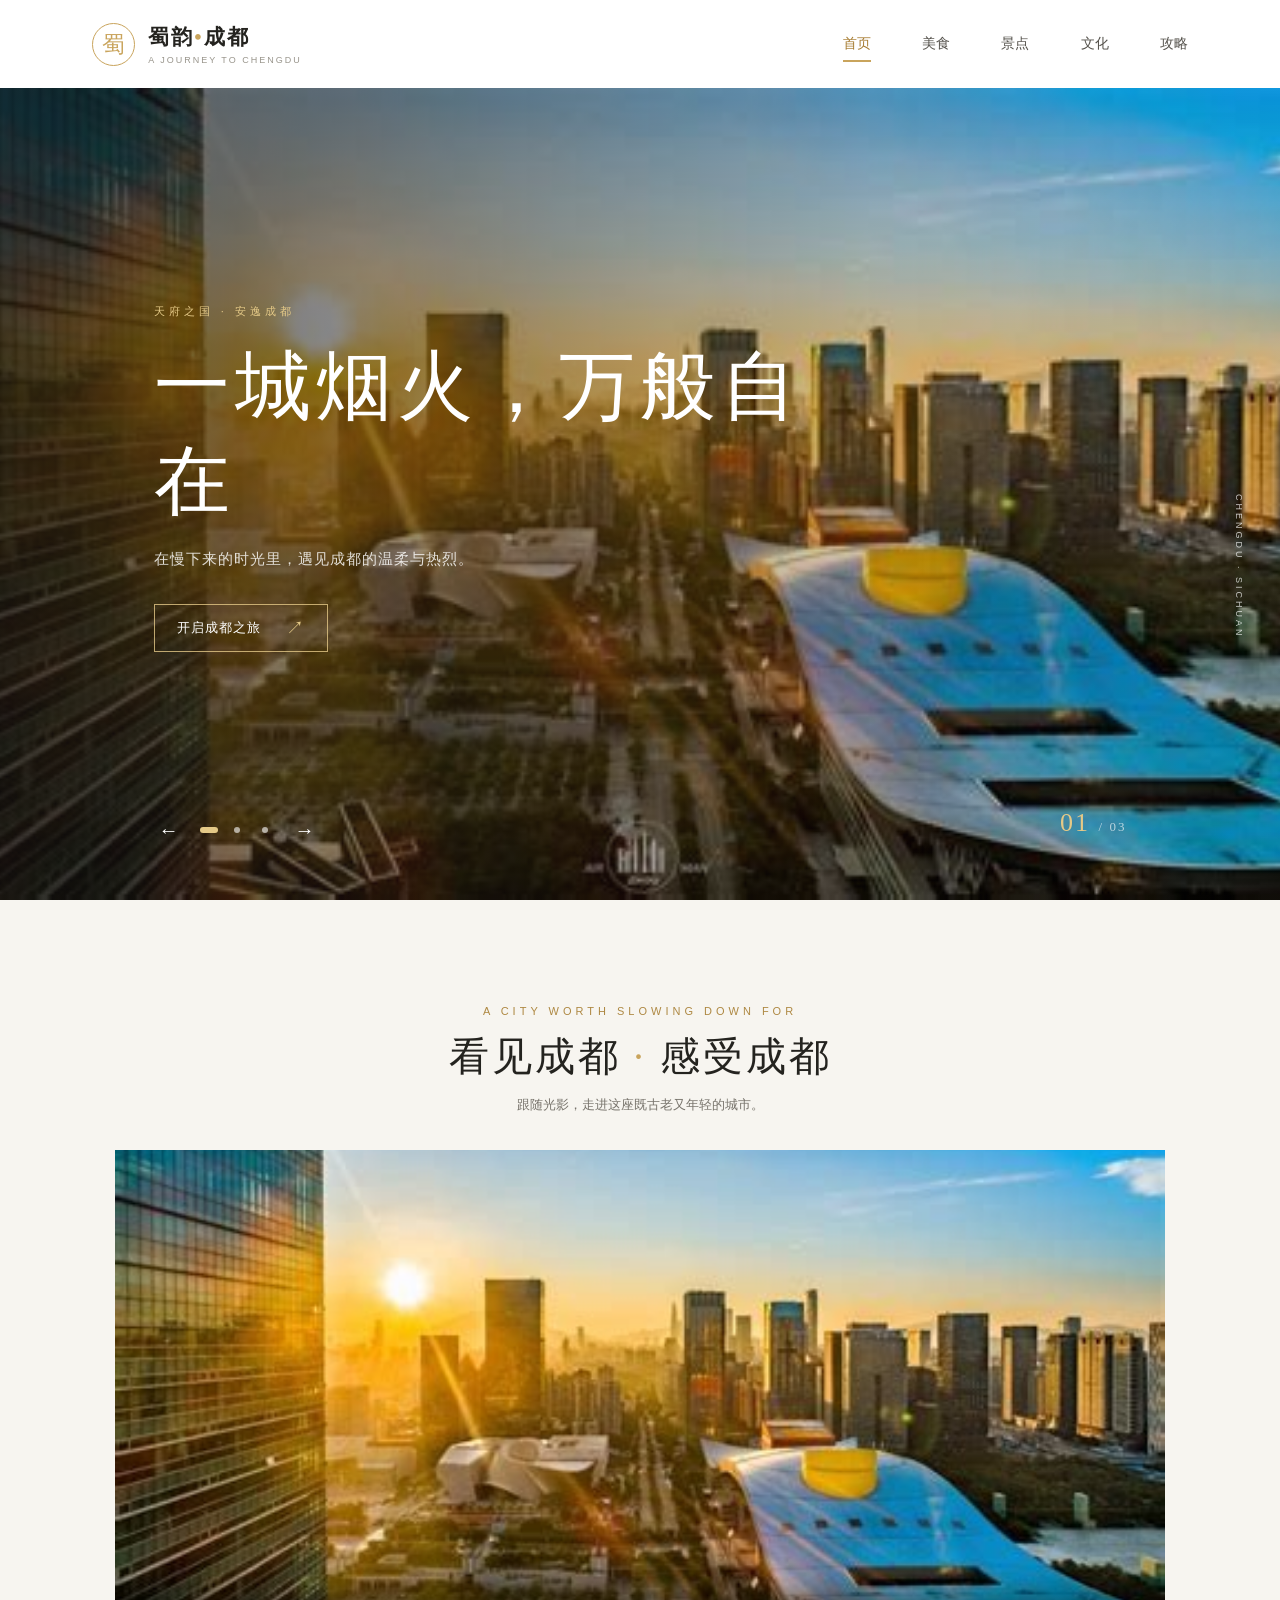
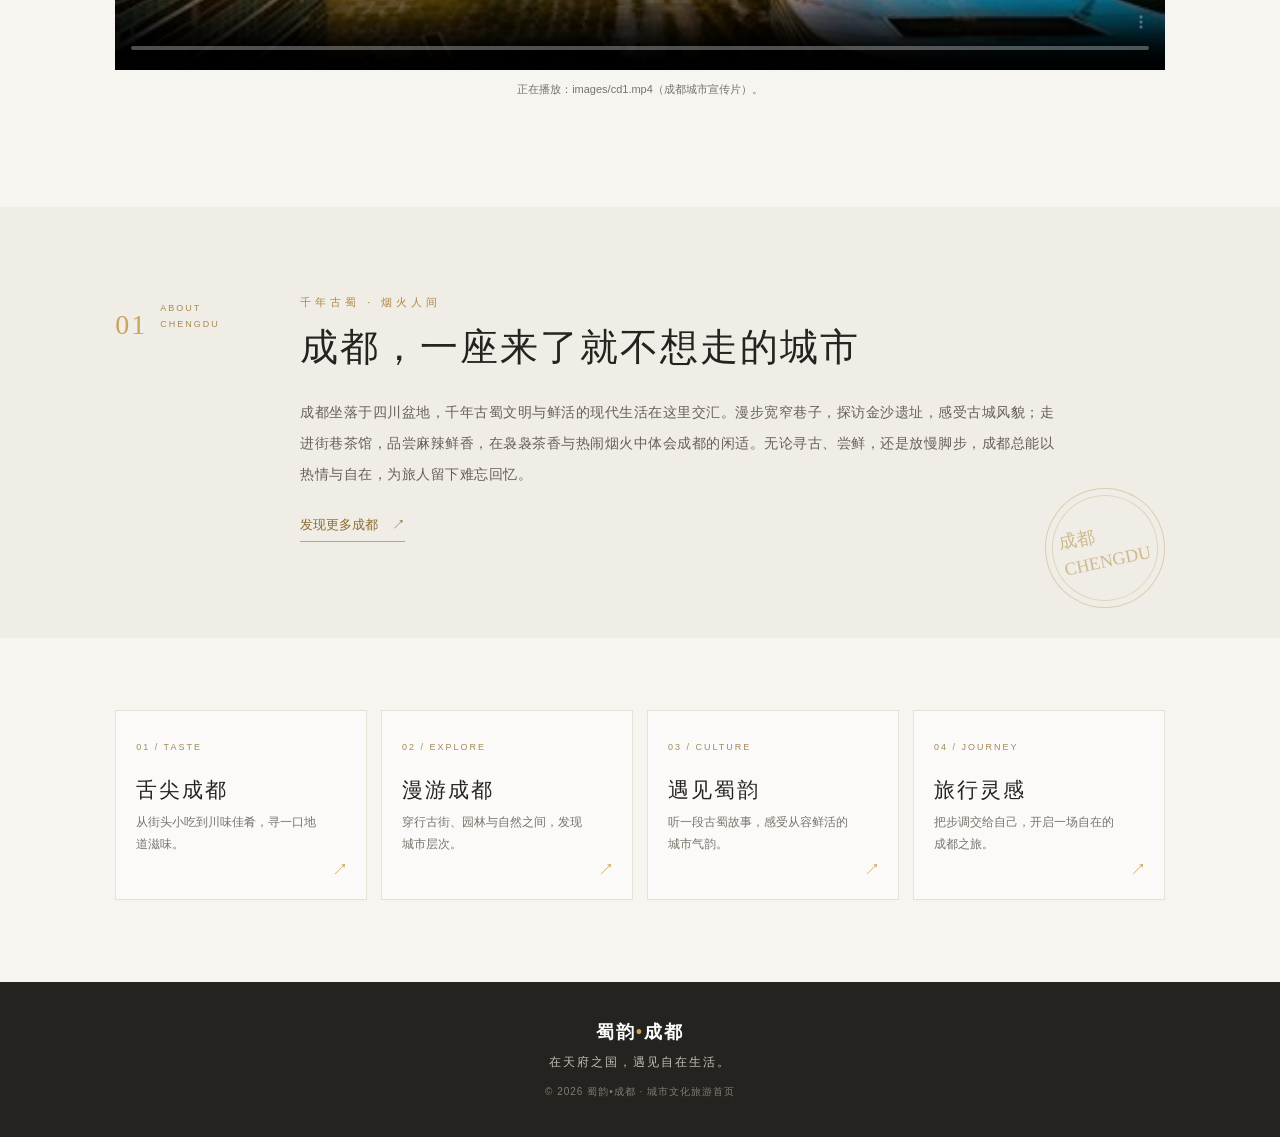
<file: index.html>
<!DOCTYPE html>
<html lang="zh-CN">
<head>
    <meta charset="UTF-8">
    <meta name="viewport" content="width=device-width, initial-scale=1.0">
    <meta name="description" content="蜀韵成都，带你走进天府之国的烟火、美景与悠闲时光。">
    <title>蜀韵•成都 — 发现天府之美</title>
    <link rel="stylesheet" href="style.css">
</head>
<body>
    <!-- 页头：品牌标识与主导航 -->
    <header class="site-header">
        <a class="brand" href="#home" aria-label="蜀韵成都首页">
            <span class="brand-mark" aria-hidden="true">蜀</span>
            <span class="brand-copy">
                <span class="brand-title">蜀韵<span>•</span>成都</span>
                <span class="brand-subtitle">A JOURNEY TO CHENGDU</span>
            </span>
        </a>

        <button class="menu-toggle" type="button" aria-label="打开导航菜单" aria-expanded="false">
            <span></span>
            <span></span>
            <span></span>
        </button>

        <nav class="main-nav" aria-label="主导航">
            <a class="nav-link active" href="#home" aria-current="page">首页</a>
            <a class="nav-link" href="#food">美食</a>
            <a class="nav-link" href="#spots">景点</a>
            <a class="nav-link" href="#culture">文化</a>
            <a class="nav-link" href="#guide">攻略</a>
        </nav>
    </header>

    <main>
        <!-- 首页主视觉：三张图片自动轮播 -->
        <section class="hero" id="home" aria-label="成都风光轮播">
            <div class="hero-slides">
                <article class="hero-slide is-active">
                    <div class="slide-shade"></div>
                    <div class="hero-content">
                        <p class="eyebrow">天府之国 · 安逸成都</p>
                        <h1>一城烟火，万般自在</h1>
                        <p class="hero-description">在慢下来的时光里，遇见成都的温柔与热烈。</p>
                        <a class="gold-button" href="#chengdu-story">开启成都之旅 <span aria-hidden="true">↗</span></a>
                    </div>
                    <span class="slide-index">01 <i>/ 03</i></span>
                </article>
                <article class="hero-slide">
                    <div class="slide-shade"></div>
                    <div class="hero-content">
                        <p class="eyebrow">山水相逢 · 锦绣天府</p>
                        <h2>把日子，过成一首诗</h2>
                        <p class="hero-description">从清晨的茶香到夜晚的灯火，成都自有它的节奏。</p>
                        <a class="gold-button" href="#culture">感受城市气韵 <span aria-hidden="true">↗</span></a>
                    </div>
                    <span class="slide-index">02 <i>/ 03</i></span>
                </article>
                <article class="hero-slide">
                    <div class="slide-shade"></div>
                    <div class="hero-content">
                        <p class="eyebrow">一半诗意 · 一半烟火</p>
                        <h2>来成都，慢慢喜欢</h2>
                        <p class="hero-description">街巷有故事，生活有滋味，期待与你相遇。</p>
                        <a class="gold-button" href="#guide">收藏旅行灵感 <span aria-hidden="true">↗</span></a>
                    </div>
                    <span class="slide-index">03 <i>/ 03</i></span>
                </article>
            </div>

            <!-- 轮播切换按钮与当前页码 -->
            <div class="carousel-controls">
                <button class="carousel-arrow previous" type="button" aria-label="上一张">←</button>
                <div class="carousel-dots" aria-label="选择轮播图片">
                    <button class="carousel-dot is-active" type="button" aria-label="第1张图片" aria-current="true"></button>
                    <button class="carousel-dot" type="button" aria-label="第2张图片"></button>
                    <button class="carousel-dot" type="button" aria-label="第3张图片"></button>
                </div>
                <button class="carousel-arrow next" type="button" aria-label="下一张">→</button>
            </div>
            <span class="hero-caption">CHENGDU · SICHUAN</span>
        </section>

        <!-- 成都宣传视频展示区 -->
        <section class="video-section section-shell" aria-labelledby="video-title">
            <div class="section-heading">
                <p class="section-kicker">A CITY WORTH SLOWING DOWN FOR</p>
                <h2 id="video-title">看见成都 <span>·</span> 感受成都</h2>
                <p>跟随光影，走进这座既古老又年轻的城市。</p>
            </div>
            <!-- 成都宣传视频：源文件位于 images 文件夹下的 cd1.mp4 -->
            <video class="video-player" controls preload="metadata" poster="images/OIP-C.jpg" aria-label="成都城市宣传片" aria-describedby="video-note">
                <source src="images/cd1.mp4" type="video/mp4">
                您的浏览器不支持 HTML5 视频，请更换浏览器后重试。
            </video>
            <p class="video-note" id="video-note">正在播放：images/cd1.mp4（成都城市宣传片）。</p>
        </section>

        <!-- 成都城市介绍 -->
        <section class="story-section" id="chengdu-story">
            <div class="story-inner section-shell">
                <div class="story-label">
                    <span class="story-number">01</span>
                    <span>ABOUT<br>CHENGDU</span>
                </div>
                <div class="story-copy">
                    <p class="section-kicker">千年古蜀 · 烟火人间</p>
                    <h2>成都，一座来了就不想走的城市</h2>
                    <p>成都坐落于四川盆地，千年古蜀文明与鲜活的现代生活在这里交汇。漫步宽窄巷子，探访金沙遗址，感受古城风貌；走进街巷茶馆，品尝麻辣鲜香，在袅袅茶香与热闹烟火中体会成都的闲适。无论寻古、尝鲜，还是放慢脚步，成都总能以热情与自在，为旅人留下难忘回忆。</p>
                    <a class="text-link" href="#guide">发现更多成都 <span aria-hidden="true">↗</span></a>
                </div>
                <div class="story-stamp" aria-hidden="true">成都<br>CHENGDU</div>
            </div>
        </section>

        <!-- 导航对应的城市主题入口 -->
        <section class="discover-section section-shell" aria-label="成都旅行主题">
            <a class="discover-card" id="food" href="#video-title">
                <span class="discover-number">01 / TASTE</span>
                <h3>舌尖成都</h3>
                <p>从街头小吃到川味佳肴，寻一口地道滋味。</p>
                <span class="discover-arrow" aria-hidden="true">↗</span>
            </a>
            <a class="discover-card" id="spots" href="#home">
                <span class="discover-number">02 / EXPLORE</span>
                <h3>漫游成都</h3>
                <p>穿行古街、园林与自然之间，发现城市层次。</p>
                <span class="discover-arrow" aria-hidden="true">↗</span>
            </a>
            <a class="discover-card" id="culture" href="#chengdu-story">
                <span class="discover-number">03 / CULTURE</span>
                <h3>遇见蜀韵</h3>
                <p>听一段古蜀故事，感受从容鲜活的城市气韵。</p>
                <span class="discover-arrow" aria-hidden="true">↗</span>
            </a>
            <a class="discover-card" id="guide" href="#chengdu-story">
                <span class="discover-number">04 / JOURNEY</span>
                <h3>旅行灵感</h3>
                <p>把步调交给自己，开启一场自在的成都之旅。</p>
                <span class="discover-arrow" aria-hidden="true">↗</span>
            </a>
        </section>
    </main>

    <!-- 页尾：品牌信息与版权说明 -->
    <footer class="site-footer">
        <a class="footer-brand" href="#home">蜀韵<span>•</span>成都</a>
        <p>在天府之国，遇见自在生活。</p>
        <small>© 2026 蜀韵•成都 · 城市文化旅游首页</small>
    </footer>

    <script src="script.js"></script>
</body>
</html>
</file>
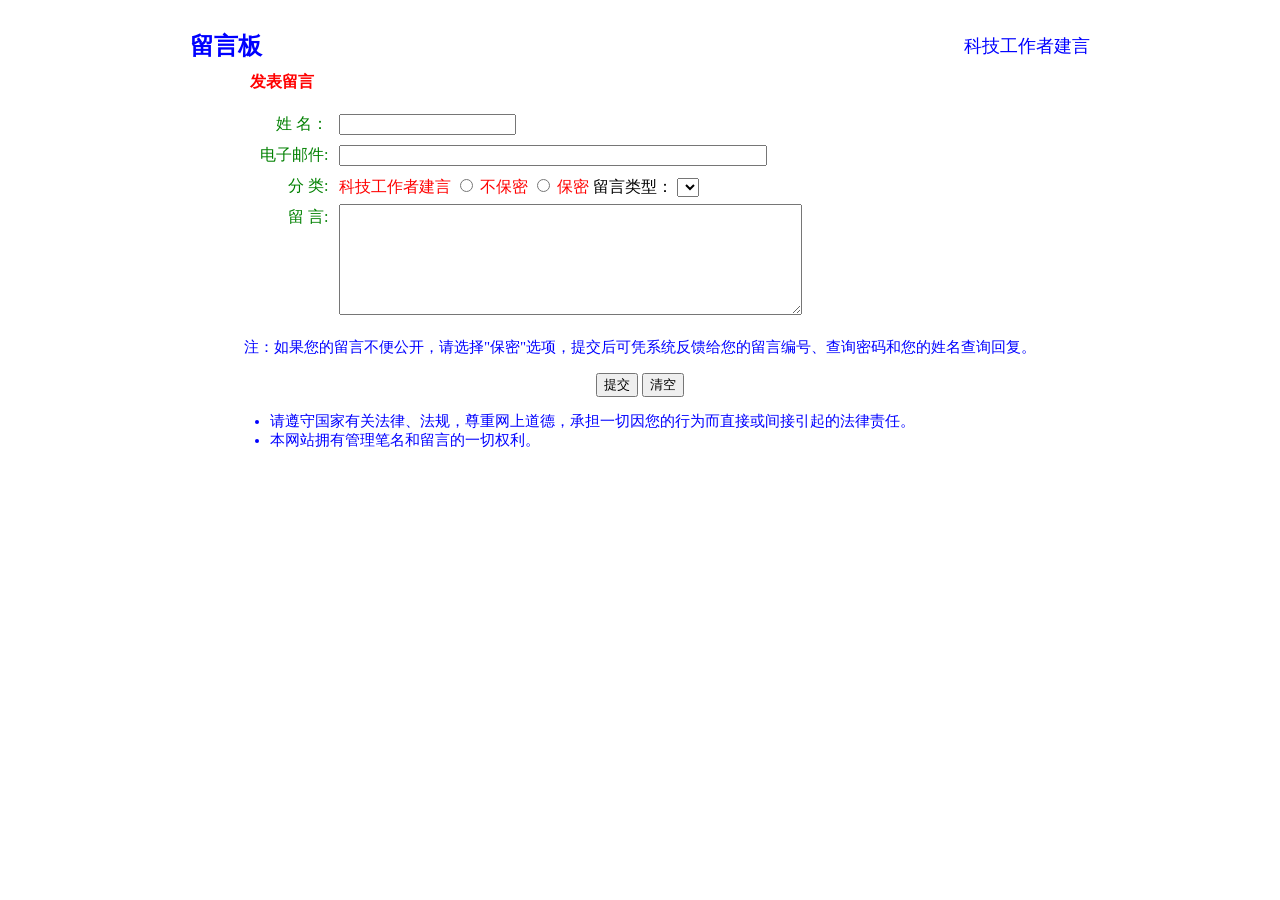
<file: form2.html>
<!DOCTYPE html>
<html lang="zh-CN">
<head>
    <meta charset="UTF-8">
    <title>留言板</title>
</head>
<body style="background-color:white;">
    <div style="width:900px;margin:10px auto;background:white;padding:20px;">
        <!-- 顶部 -->
        <div style="display:flex;justify-content:space-between;align-items:center;">
            <h2 style="color:blue;margin:0;">留言板</h2>
            <span style="color:blue;font-size:18px;">科技工作者建言</span>
        </div>
        <h4 style="color:red;margin:10px 0 15px 60px;">发表留言</h4>
        <form>
            <table style="margin-left:60px;">
                <tr>
                    <td align="right" style="color:green;padding:4px 8px;">姓 名：</td>
                    <td><input type="text"></td>
                </tr>
                <tr>
                    <td align="right" style="color:green;padding:4px 8px;">电子邮件:</td>
                    <td><input type="text" style="width:420px;"></td>
                </tr>
                <tr>
                    <td align="right" style="color:green;padding:4px 8px;">分 类:</td>
                    <td>
                        <span style="color:red;">科技工作者建言</span>
                        <input type="radio" name="secret">
                        <span style="color:red;">不保密</span>
                        <input type="radio" name="secret">
                        <span style="color:red;">保密</span>
                        <span>留言类型：</span>
                        <select>
                            <option></option>
                        </select>
                    </td>
                </tr>
                <tr>
                    <td align="right" style="color:green;padding:4px 8px;vertical-align:top;">留 言:</td>
                    <td><textarea rows="7" cols="55"></textarea></td>
                </tr>
            </table>
            <p style="font-size:15px;color:blue;text-align:center;margin:16px 0;">注：如果您的留言不便公开，请选择"保密"选项，提交后可凭系统反馈给您的留言编号、查询密码和您的姓名查询回复。</p>
            <div style="text-align:center;margin:10px 0;">
                <input type="submit" value="提交">
                <input type="reset" value="清空">
            </div>
            <ul style="font-size:15px;color:blue;padding-left:80px;margin-top:15px;">
                <li>请遵守国家有关法律、法规，尊重网上道德，承担一切因您的行为而直接或间接引起的法律责任。</li>
                <li>本网站拥有管理笔名和留言的一切权利。</li>
            </ul>
        </form>
    </div>
</body>
</html>
</file>
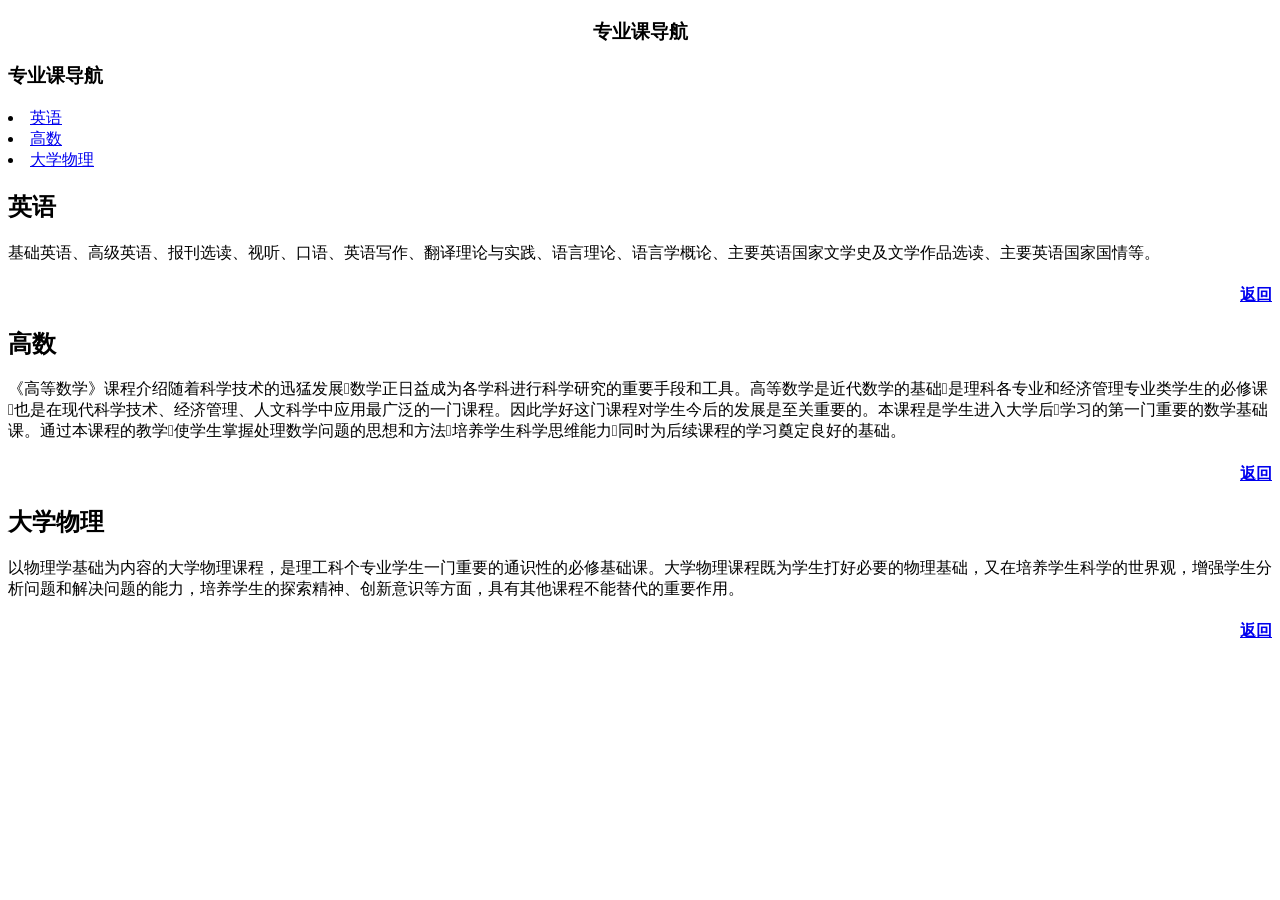
<file: pic.html>
<!DOCTYPE html>
<html lang="en">
<head>
    <meta charset="UTF-8">
    <meta name="viewport" content="width=device-width, initial-scale=1.0">
    <title>专业课程导航</title>
</head>
<body>
    <h3 align="center">专业课导航</a></h3>
<h3><a name="software">专业课导航</a></h3>
</u1>
    <li><a href="#En">英语</a> </li>
    <li><a href="#Ma">高数</a> </li>
    <li><a href="#Dx">大学物理 </a> </li>
 </ul>  
   <h2><a name="En">英语</a ></h2>
   <p>基础英语、高级英语、报刊选读、视听、口语、英语写作、翻译理论与实践、语言理论、语言学概论、主要英语国家文学史及文学作品选读、主要英语国家国情等。
    <h4 align="right"><a href="#software">返回</a ></h4>
    <h2><a name="Ma">高数</a ></h2>
    <p>《高等数学》课程介绍随着科学技术的迅猛发展数学正日益成为各学科进行科学研究的重要手段和工具。高等数学是近代数学的基础是理科各专业和经济管理专业类学生的必修课也是在现代科学技术、经济管理、人文科学中应用最广泛的一门课程。因此学好这门课程对学生今后的发展是至关重要的。本课程是学生进入大学后学习的第一门重要的数学基础课。通过本课程的教学使学生掌握处理数学问题的思想和方法培养学生科学思维能力同时为后续课程的学习奠定良好的基础。</p >
    <h4 align="right"><a href="#software">返回</a ></h4>
    <h2><a name="Dx">大学物理</a ></h2>
    <p>以物理学基础为内容的大学物理课程，是理工科个专业学生一门重要的通识性的必修基础课。大学物理课程既为学生打好必要的物理基础，又在培养学生科学的世界观，增强学生分析问题和解决问题的能力，培养学生的探索精神、创新意识等方面，具有其他课程不能替代的重要作用。</p >
    <h4 align="right"><a href="#software">返回</a ></h4>
</body>
</html>
</file>
<file: style.css>
/* 页面基础色彩与字体 */
:root {
    color-scheme: light;
    --gold: #c9a45c;
    --gold-light: #e4c987;
    --ink: #24231f;
    --muted: #77736b;
    --paper: #f7f5f0;
    --serif: "Noto Serif SC", "Songti SC", "STSong", serif;
}

* {
    box-sizing: border-box;
}

html {
    scroll-behavior: smooth;
}

body {
    margin: 0;
    background: var(--paper);
    color: var(--ink);
    font-family: "Microsoft YaHei", "PingFang SC", sans-serif;
}

a {
    color: inherit;
    text-decoration: none;
}

button {
    font: inherit;
}

/* 页头品牌标识与导航 */
.site-header {
    position: relative;
    z-index: 5;
    display: flex;
    min-height: 88px;
    align-items: center;
    justify-content: space-between;
    padding: 0 7.2%;
    background: #fff;
}

.brand {
    display: inline-flex;
    align-items: center;
    gap: 13px;
}

.brand-mark {
    display: grid;
    width: 43px;
    height: 43px;
    place-items: center;
    border: 1px solid var(--gold);
    border-radius: 50%;
    color: var(--gold);
    font-family: var(--serif);
    font-size: 23px;
}

.brand-copy {
    display: grid;
    gap: 4px;
}

.brand-title,
.footer-brand {
    font-family: var(--serif);
    font-size: 21px;
    font-weight: 600;
    letter-spacing: 2px;
}

.brand-title span,
.footer-brand span {
    color: var(--gold);
}

.brand-subtitle {
    color: #99958c;
    font-size: 9px;
    letter-spacing: 2px;
}

.main-nav {
    display: flex;
    align-items: center;
    gap: clamp(24px, 4vw, 56px);
}

.nav-link {
    position: relative;
    padding: 12px 0;
    color: #55524c;
    font-size: 14px;
    transition: color 180ms ease;
}

.nav-link:hover,
.nav-link.active {
    color: #a77c31;
}

.nav-link.active::after {
    position: absolute;
    right: 0;
    bottom: 3px;
    left: 0;
    height: 2px;
    background: var(--gold);
    content: "";
}

.menu-toggle {
    display: none;
}

/* 首页全屏主视觉与三张轮播照片 */
.hero {
    position: relative;
    min-height: calc(100vh - 88px);
    min-height: calc(100svh - 88px);
    overflow: hidden;
    background: #39352e;
    color: #fff;
}

.hero-slides,
.hero-slide,
.slide-shade {
    position: absolute;
    inset: 0;
}

.hero-slide {
    display: flex;
    align-items: center;
    padding: 0 12%;
    background-position: center;
    background-size: cover;
    opacity: 0;
    transform: scale(1.025);
    transition: opacity 800ms ease, transform 5s ease;
    pointer-events: none;
}

.hero-slide:nth-child(1) {
    background-image: url("images/OIP-C.jpg");
}

.hero-slide:nth-child(2) {
    background-image: url("images/OIP-C.webp");
}

.hero-slide:nth-child(3) {
    background-image: url("images/v2-634e83761ae089dd4e3e930c845d6dde_720w.png");
}

.hero-slide.is-active {
    opacity: 1;
    transform: scale(1);
    pointer-events: auto;
}

.slide-shade {
    background: linear-gradient(90deg, rgba(20, 19, 17, .7), rgba(20, 19, 17, .18) 68%, rgba(20, 19, 17, .08));
}

.hero-content {
    position: relative;
    z-index: 1;
    max-width: 700px;
    padding-bottom: 32px;
}

.eyebrow,
.section-kicker {
    margin: 0 0 20px;
    color: var(--gold-light);
    font-size: 11px;
    letter-spacing: 4px;
}

.hero-content h1,
.hero-content h2 {
    margin: 0;
    font-family: var(--serif);
    font-size: clamp(42px, 6.4vw, 76px);
    font-weight: 500;
    letter-spacing: 5px;
    line-height: 1.24;
}

.hero-description {
    margin: 22px 0 35px;
    color: rgba(255, 255, 255, .82);
    font-size: 15px;
    letter-spacing: 1px;
}

.gold-button {
    display: inline-flex;
    min-height: 48px;
    align-items: center;
    gap: 25px;
    padding: 0 22px;
    border: 1px solid rgba(228, 201, 135, .8);
    color: #fff;
    font-size: 13px;
    letter-spacing: 1px;
    transition: background 180ms ease, color 180ms ease;
}

.gold-button:hover {
    background: var(--gold-light);
    color: #29251d;
}

.gold-button span {
    color: var(--gold-light);
    font-size: 18px;
}

.gold-button:hover span {
    color: #29251d;
}

.slide-index {
    position: absolute;
    right: 12%;
    bottom: 62px;
    z-index: 1;
    color: var(--gold-light);
    font-family: var(--serif);
    font-size: 26px;
    letter-spacing: 2px;
}

.slide-index i {
    color: rgba(255, 255, 255, .65);
    font-size: 13px;
    font-style: normal;
}

.carousel-controls {
    position: absolute;
    bottom: 55px;
    left: 12%;
    z-index: 2;
    display: flex;
    align-items: center;
    gap: 15px;
}

.carousel-arrow,
.carousel-dot {
    display: grid;
    padding: 0;
    place-items: center;
    border: 0;
    background: transparent;
    color: #fff;
    cursor: pointer;
}

.carousel-arrow {
    width: 30px;
    height: 30px;
    font-size: 20px;
}

.carousel-dots {
    display: flex;
    gap: 8px;
}

.carousel-dot {
    width: 20px;
    height: 20px;
}

.carousel-dot::after {
    width: 6px;
    height: 6px;
    border-radius: 50%;
    background: rgba(255, 255, 255, .6);
    content: "";
    transition: width 180ms ease, border-radius 180ms ease, background 180ms ease;
}

.carousel-dot.is-active::after {
    width: 18px;
    border-radius: 4px;
    background: var(--gold-light);
}

.hero-caption {
    position: absolute;
    top: 50%;
    right: 36px;
    color: rgba(255, 255, 255, .75);
    font-size: 9px;
    letter-spacing: 3px;
    writing-mode: vertical-rl;
}

/* 视频展示区与城市介绍 */
.section-shell {
    width: min(1100px, 82%);
    margin: 0 auto;
}

.video-section {
    padding-top: 105px;
    padding-bottom: 110px;
}

.section-heading {
    margin-bottom: 36px;
    text-align: center;
}

.section-heading .section-kicker,
.story-copy .section-kicker {
    margin-bottom: 12px;
    color: #ae8842;
}

.section-heading h2 {
    margin: 0 0 12px;
    font-family: var(--serif);
    font-size: clamp(28px, 3.5vw, 40px);
    font-weight: 500;
    letter-spacing: 3px;
}

.section-heading h2 span {
    color: var(--gold);
}

.section-heading > p:last-child {
    margin: 0;
    color: var(--muted);
    font-size: 13px;
}

.video-player {
    display: block;
    width: 100%;
    height: clamp(260px, 48vw, 520px);
    overflow: hidden;
    background: #35332f;
    object-fit: cover;
}

.video-note {
    margin: 12px 0 0;
    color: var(--muted);
    font-size: 11px;
    text-align: center;
}

.story-section {
    position: relative;
    overflow: hidden;
    background: #efede6;
}

.story-inner {
    position: relative;
    display: grid;
    grid-template-columns: 130px 1fr;
    gap: 55px;
    padding-top: 88px;
    padding-bottom: 96px;
}

.story-label {
    display: flex;
    align-items: flex-start;
    gap: 13px;
    padding-top: 5px;
    color: #a78a54;
    font-size: 9px;
    letter-spacing: 2px;
    line-height: 1.8;
}

.story-number {
    color: var(--gold);
    font-family: var(--serif);
    font-size: 28px;
}

.story-copy {
    position: relative;
    z-index: 1;
    max-width: 760px;
}

.story-copy h2 {
    margin: 0 0 24px;
    font-family: var(--serif);
    font-size: clamp(26px, 3.4vw, 38px);
    font-weight: 500;
    letter-spacing: 2px;
}

.story-copy > p:not(.section-kicker) {
    margin: 0;
    color: #666158;
    font-size: 14px;
    letter-spacing: .5px;
    line-height: 2.2;
}

.text-link {
    display: inline-flex;
    align-items: center;
    gap: 14px;
    margin-top: 27px;
    padding-bottom: 7px;
    border-bottom: 1px solid var(--gold);
    color: #8d6b30;
    font-size: 13px;
}

.story-stamp {
    position: absolute;
    right: 0;
    bottom: 30px;
    display: grid;
    width: 120px;
    height: 120px;
    align-content: center;
    justify-items: center;
    border: 1px solid rgba(181, 143, 71, .35);
    border-radius: 50%;
    color: rgba(181, 143, 71, .55);
    font-family: var(--serif);
    font-size: 18px;
    line-height: 1.5;
    transform: rotate(-12deg);
}

.story-stamp::after {
    position: absolute;
    inset: 6px;
    border: 1px solid rgba(181, 143, 71, .25);
    border-radius: 50%;
    content: "";
}

/* 首页主题入口卡片与页尾 */
.discover-section {
    display: grid;
    grid-template-columns: repeat(4, 1fr);
    gap: 14px;
    padding-top: 72px;
    padding-bottom: 82px;
}

.discover-card {
    position: relative;
    min-height: 190px;
    padding: 25px 20px;
    border: 1px solid #e7e1d5;
    background: rgba(255, 255, 255, .55);
    transition: border-color 180ms ease, transform 180ms ease, background 180ms ease;
}

.discover-card:hover {
    border-color: var(--gold);
    background: #fff;
    transform: translateY(-4px);
}

.discover-number {
    color: #a38a59;
    font-size: 9px;
    letter-spacing: 2px;
}

.discover-card h3 {
    margin: 22px 0 8px;
    font-family: var(--serif);
    font-size: 21px;
    font-weight: 500;
    letter-spacing: 2px;
}

.discover-card p {
    max-width: 190px;
    margin: 0;
    color: var(--muted);
    font-size: 12px;
    line-height: 1.8;
}

.discover-arrow {
    position: absolute;
    right: 18px;
    bottom: 18px;
    color: var(--gold);
}

.site-footer {
    display: flex;
    min-height: 155px;
    flex-direction: column;
    align-items: center;
    justify-content: center;
    gap: 10px;
    background: #25231f;
    color: #fff;
    text-align: center;
}

.footer-brand {
    font-size: 18px;
}

.site-footer p {
    margin: 0;
    color: #c5c0b5;
    font-family: var(--serif);
    font-size: 12px;
    letter-spacing: 2px;
}

.site-footer small {
    margin-top: 4px;
    color: #817d74;
    font-size: 10px;
    letter-spacing: 1px;
}

/* 平板与手机端导航和内容适配 */
@media (max-width: 760px) {
    .site-header {
        min-height: 72px;
        padding: 0 6%;
    }

    .brand-mark {
        width: 38px;
        height: 38px;
        font-size: 20px;
    }

    .brand-title {
        font-size: 18px;
    }

    .menu-toggle {
        display: grid;
        width: 40px;
        height: 40px;
        align-content: center;
        justify-items: center;
        gap: 5px;
        border: 0;
        background: transparent;
        cursor: pointer;
    }

    .menu-toggle span {
        width: 22px;
        height: 1px;
        background: #37332c;
    }

    .main-nav {
        position: absolute;
        top: 72px;
        right: 0;
        left: 0;
        display: none;
        align-items: stretch;
        gap: 0;
        padding: 8px 6% 14px;
        background: #fff;
        box-shadow: 0 12px 16px rgba(0, 0, 0, .08);
    }

    .main-nav.is-open {
        display: flex;
        flex-direction: column;
    }

    .nav-link {
        padding: 12px 0;
    }

    .nav-link.active::after {
        right: auto;
        bottom: 5px;
        width: 24px;
    }

    .hero {
        min-height: calc(100vh - 72px);
        min-height: calc(100svh - 72px);
    }

    .hero-slide {
        padding: 0 8%;
        background-position: 58% center;
    }

    .hero-content h1,
    .hero-content h2 {
        font-size: clamp(36px, 9vw, 58px);
        letter-spacing: 2px;
    }

    .hero-description {
        max-width: 290px;
        font-size: 13px;
        line-height: 1.8;
    }

    .carousel-controls {
        bottom: 35px;
        left: 7%;
    }

    .slide-index {
        right: 8%;
        bottom: 40px;
    }

    .hero-caption {
        right: 14px;
    }

    .section-shell {
        width: 86%;
    }

    .video-section {
        padding-top: 72px;
        padding-bottom: 74px;
    }

    .video-player {
        height: 300px;
    }

    .story-inner {
        grid-template-columns: 1fr;
        gap: 20px;
        padding-top: 65px;
        padding-bottom: 70px;
    }

    .story-copy > p:not(.section-kicker) {
        font-size: 13px;
    }

    .story-stamp {
        right: 0;
        bottom: 18px;
        width: 88px;
        height: 88px;
        font-size: 14px;
    }

    .discover-section {
        grid-template-columns: repeat(2, 1fr);
        gap: 10px;
        padding-top: 50px;
        padding-bottom: 55px;
    }

    .discover-card {
        min-height: 180px;
        padding: 20px 15px;
    }
}

@media (max-width: 420px) {
    .brand-subtitle {
        font-size: 8px;
        letter-spacing: 1px;
    }

    .discover-card {
        min-height: 195px;
    }
}

/* 遵循用户系统的减少动态效果偏好 */
@media (prefers-reduced-motion: reduce) {
    *,
    *::before,
    *::after {
        scroll-behavior: auto !important;
        transition-duration: .01ms !important;
    }
}
</file>
